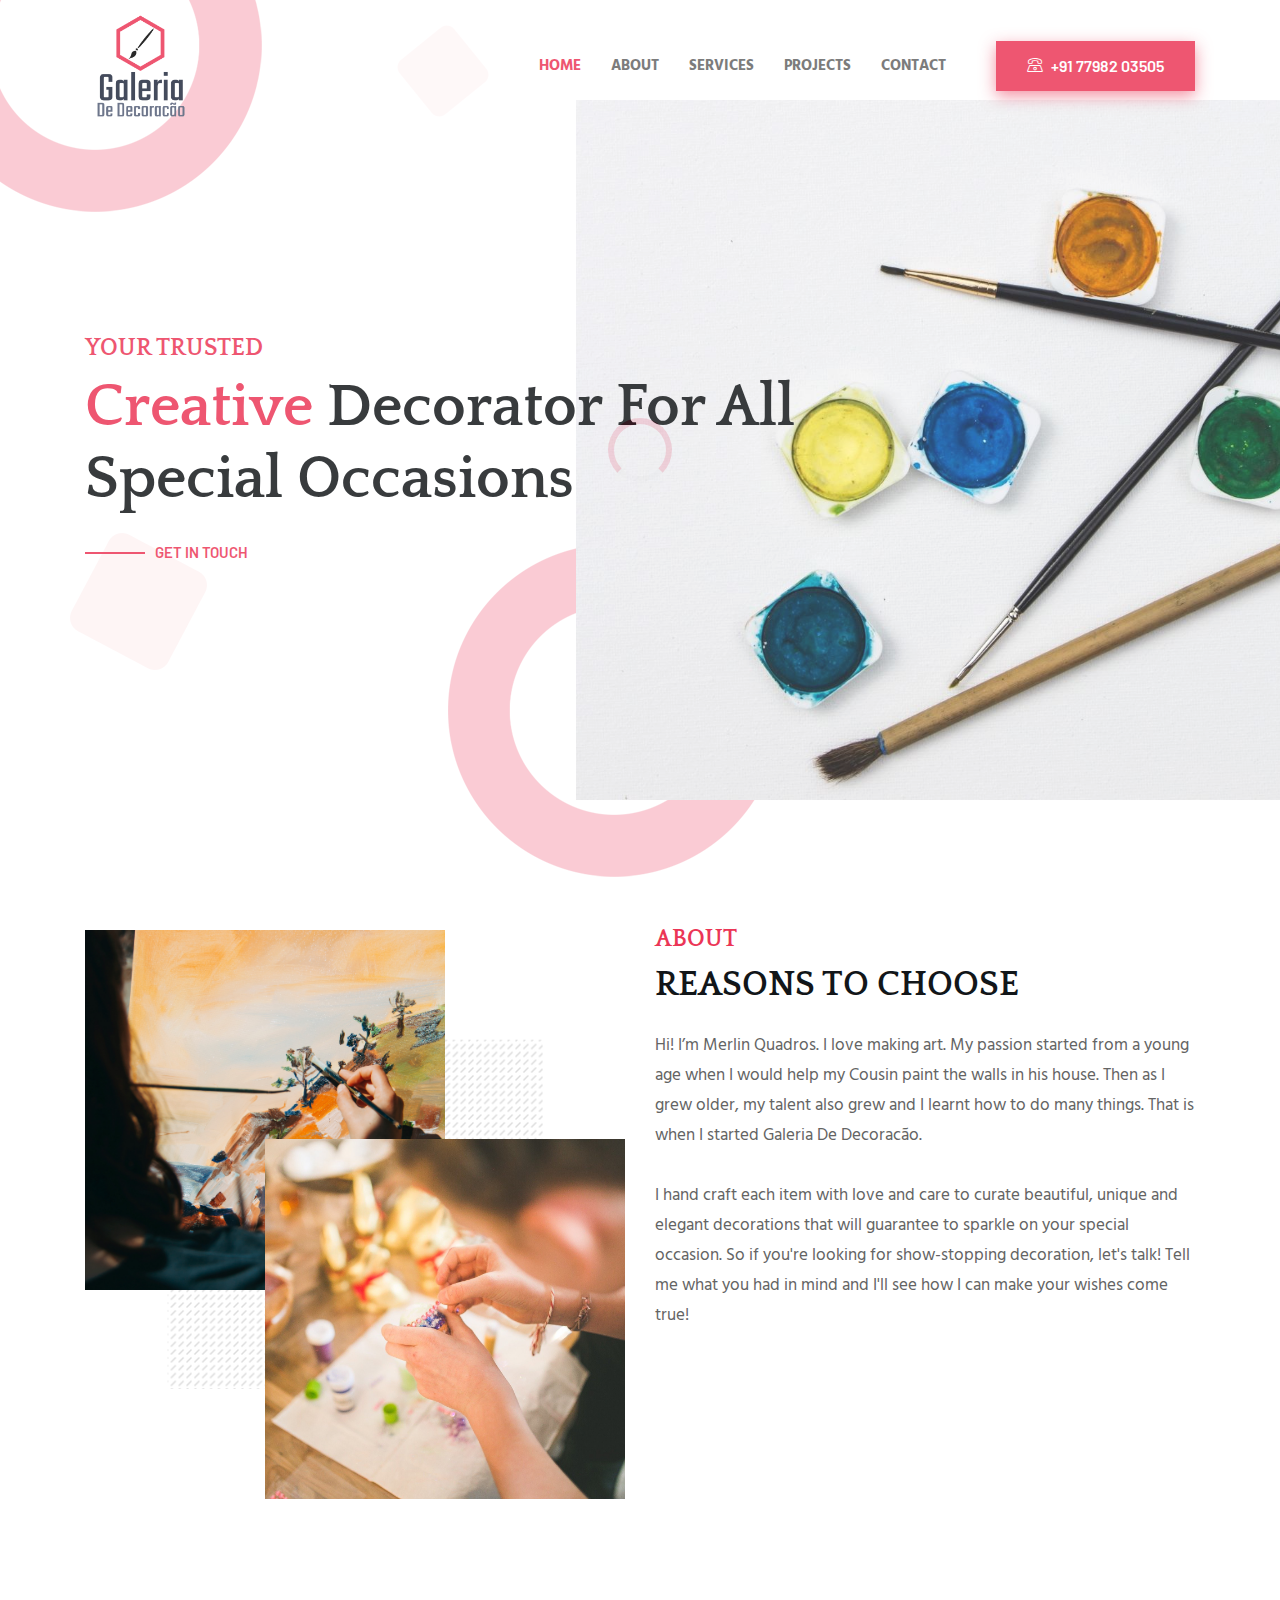
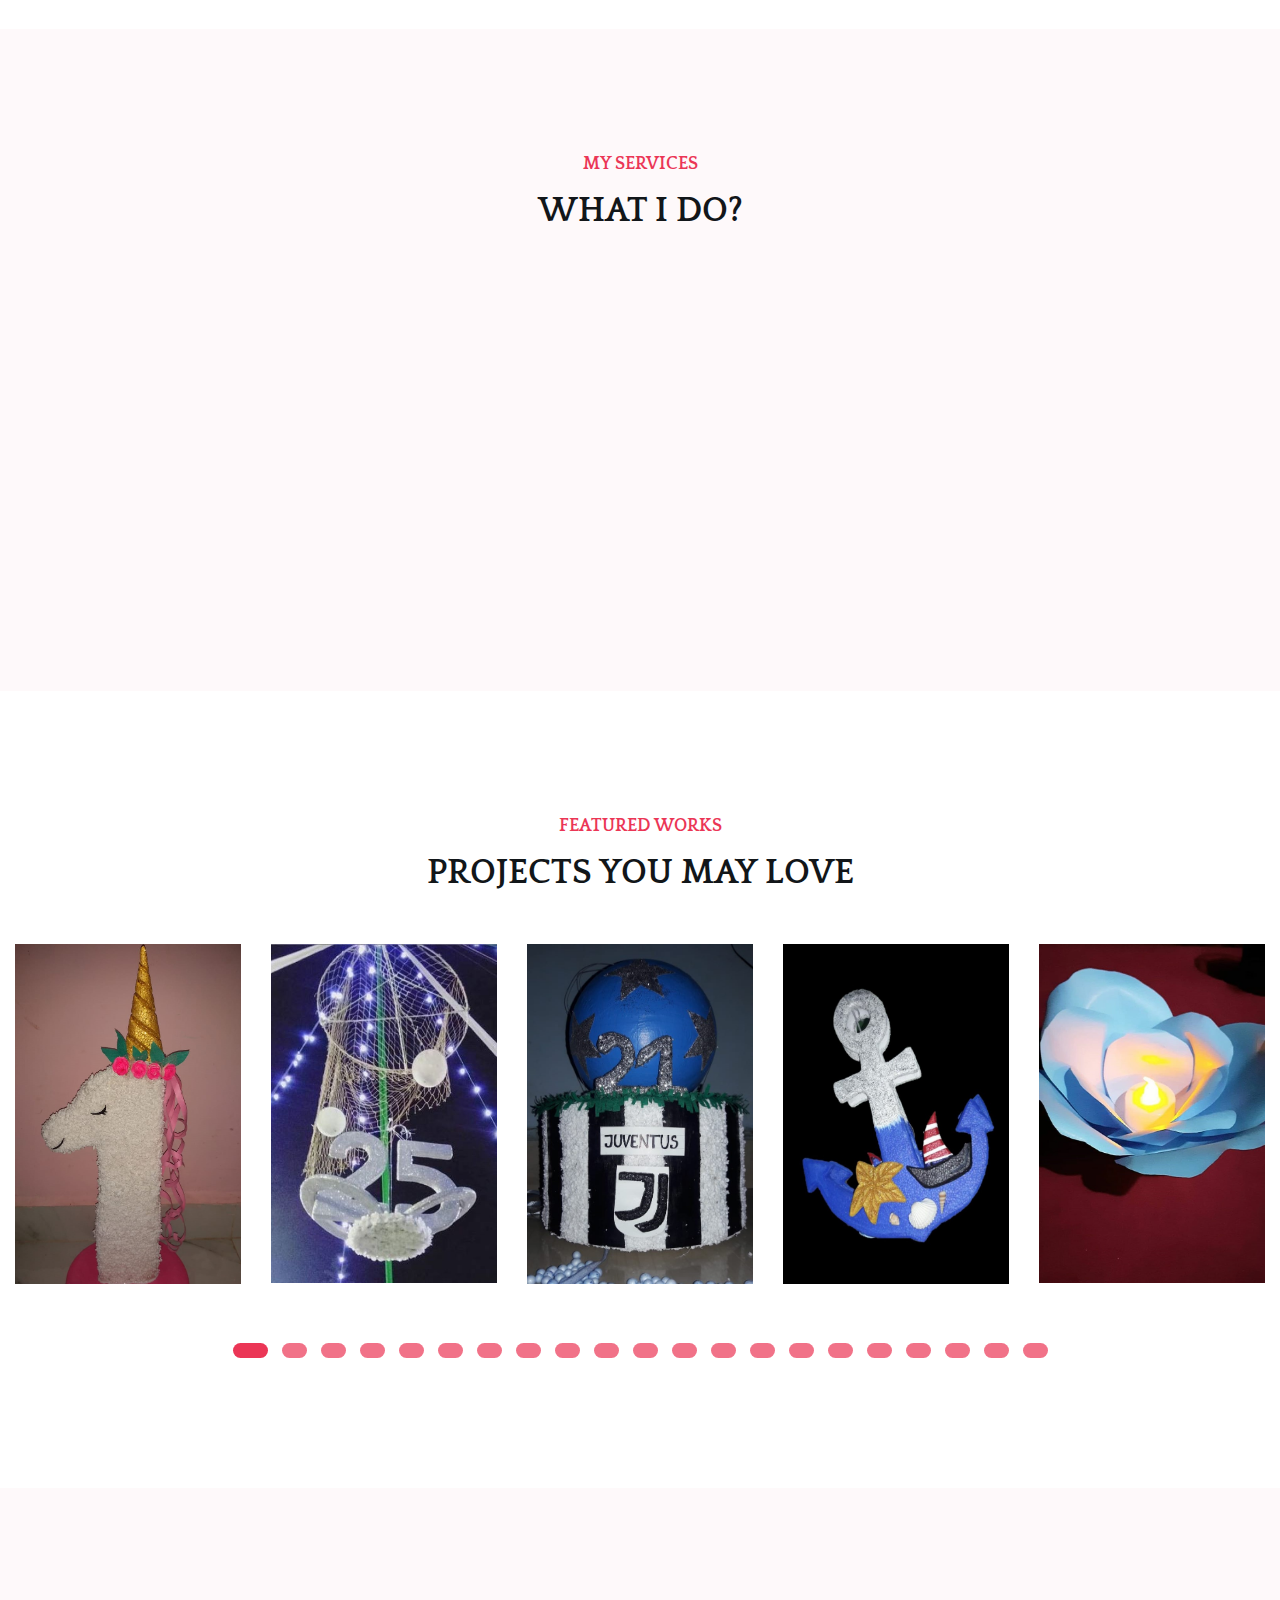
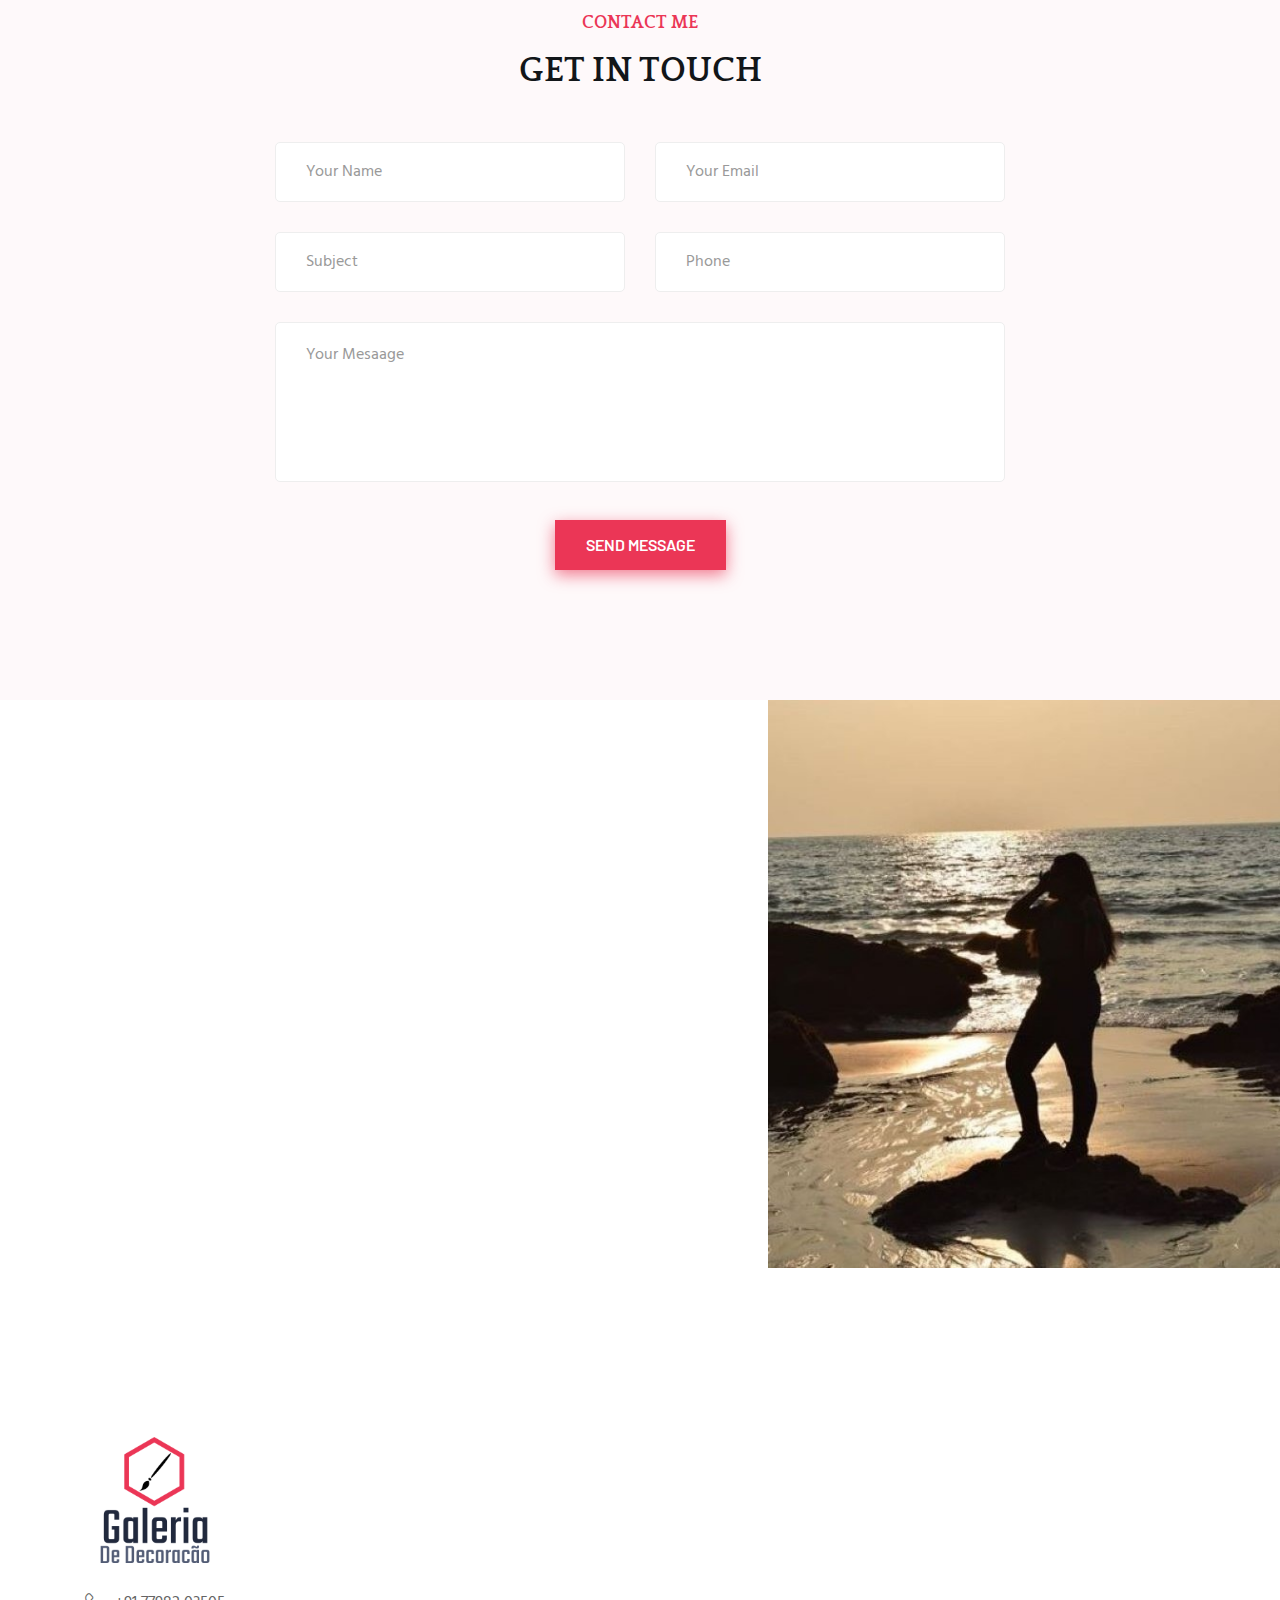
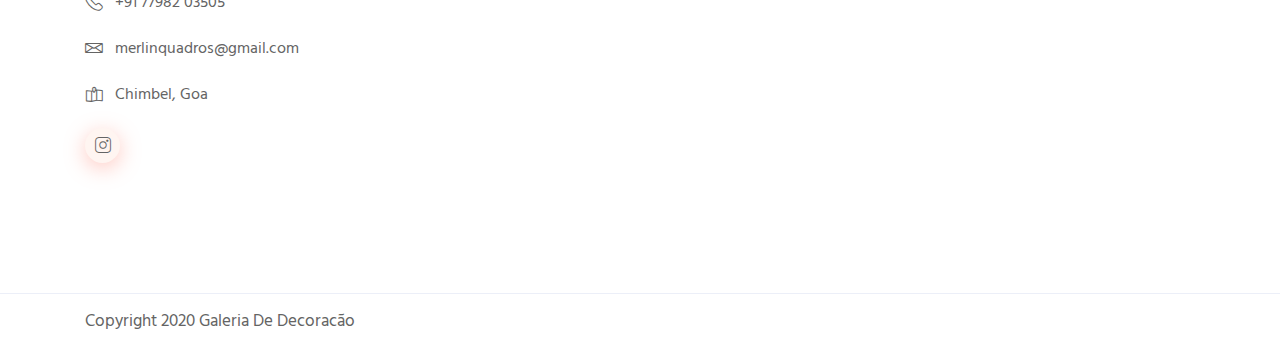
<file: index.html>
<!DOCTYPE html>
<html lang="en">

<head>

    <!--====== Required meta tags ======-->
    <meta charset="utf-8">
    <meta http-equiv="x-ua-compatible" content="ie=edge">
    <meta name="description" content="">
    <meta name="viewport" content="width=device-width, initial-scale=1, shrink-to-fit=no">

    <!--====== Title ======-->
    <title>Galeria De Decoracão</title>

    <!--====== Favicon Icon ======-->
    <link rel="shortcut icon" href="assets\images\favicon.ico" type="image/png">

    <!--====== Bootstrap css ======-->
    <link rel="stylesheet" href="assets/css/bootstrap.min.css">

    <!--====== Fontawesome css ======-->
    <link rel="stylesheet" href="assets/css/font-awesome.min.css">

    <!--====== Line Icons css ======-->
    <link rel="stylesheet" href="assets/css/LineIcons.css">

    <!--====== Animate css ======-->
    <link rel="stylesheet" href="assets/css/animate.css">

    <!--====== Aos css ======-->
    <link rel="stylesheet" href="assets/css/aos.css">

    <!--====== Slick css ======-->
    <link rel="stylesheet" href="assets/css/slick.css">

    <!--====== Default css ======-->
    <link rel="stylesheet" href="assets/css/default.css">

    <!--====== Style css ======-->
    <link rel="stylesheet" href="assets/css/style.css">


</head>

<body>

    <!--====== PRELOADER PART START ======-->

    <div class="preloader">
        <div class="loader_34">
            <div class="ytp-spinner">
                <div class="ytp-spinner-container">
                    <div class="ytp-spinner-rotator">
                        <div class="ytp-spinner-left">
                            <div class="ytp-spinner-circle"></div>
                        </div>
                        <div class="ytp-spinner-right">
                            <div class="ytp-spinner-circle"></div>
                        </div>
                    </div>
                </div>
            </div>
        </div>
    </div>

    <!--====== PRELOADER ENDS START ======-->

    <!--====== HEADER PART START ======-->

    <header id="home" class="header-area pt-100">

        <div class="shape header-shape-one">
            <img src="assets/images/banner/shape/shape-1.png" alt="shape">
        </div> <!-- header shape one -->

        <div class="shape header-shape-tow animation-one">
            <img src="assets/images/banner/shape/shape-2.png" alt="shape">
        </div> <!-- header shape tow -->

        <div class="shape header-shape-three animation-one">
            <img src="assets/images/banner/shape/shape-3.png" alt="shape">
        </div> <!-- header shape three -->

        <div class="shape header-shape-fore">
            <img src="assets/images/banner/shape/shape-4.png" alt="shape">
        </div> <!-- header shape three -->

        <div class="navigation-bar">
            <div class="container">
                <div class="row">
                    <div class="col-lg-12">
                        <nav class="navbar navbar-expand-lg">
                            <a class="navbar-brand" href="#">
                                <img src="assets/images/logo.png" alt="Logo">
                            </a>
                            <button class="navbar-toggler" type="button" data-toggle="collapse" data-target="#navbarSupportedContent" aria-controls="navbarSupportedContent" aria-expanded="false" aria-label="Toggle navigation">
                                <span class="toggler-icon"></span>
                                <span class="toggler-icon"></span>
                                <span class="toggler-icon"></span>
                            </button>

                            <div class="collapse navbar-collapse" id="navbarSupportedContent">
                                <ul id="nav" class="navbar-nav ml-auto">
                                    <li class="nav-item active">
                                        <a class="page-scroll" href="#home">Home</a>
                                    </li>
                                    <li class="nav-item">
                                        <a class="page-scroll" href="#about">About</a>
                                    </li>
                                    <li class="nav-item">
                                        <a class="page-scroll" href="#service">Services</a>
                                    </li>
                                    <li class="nav-item">
                                        <a class="page-scroll" href="#project">Projects</a>
                                    </li>
                                    <li class="nav-item">
                                        <a class="page-scroll" href="#contact">Contact</a>
                                    </li>
                                </ul> <!-- navbar nav -->
                            </div>
                            <div class="navbar-btn ml-20 d-none d-sm-block">
                                <a class="main-btn" href="+917798203505"><i class="lni-phone"></i> +91 77982 03505</a>
                            </div>
                        </nav> <!-- navbar -->
                    </div>
                </div> <!-- row -->
            </div> <!-- container -->
        </div> <!-- navigation bar -->

        <div class="header-banner d-flex align-items-center">
            <div class="container">
                <div class="row">
                    <div class="col-xl-8 col-lg-9 col-sm-10">
                        <div class="banner-content">
                            <h4 class="sub-title wow fadeInUp" data-wow-duration="1.5s" data-wow-delay="1s">Your trusted</h4>
                            <h1 class="banner-title mt-10 wow fadeInUp" data-wow-duration="1.5s" data-wow-delay="2s"><span>Creative</span> Decorator For All Special Occasions</h1>
                            <a class="banner-contact mt-25 wow fadeInUp" data-wow-duration="1.5s" data-wow-delay="2.3s" href="#contact">Get In Touch</a>
                        </div> <!-- banner content -->
                    </div>
                </div> <!-- row -->
            </div> <!-- container -->
                <div class="banner-image bg_cover" style="background-image: url(assets/images/banner/banner-image-desktop.jpg)"></div>
        </div> <!-- header banner -->

    </header>

    <!--====== HEADER PART ENDS ======-->

    <!--====== ABOUT PART START ======-->

    <section id="about" class="about-area pt-80 pb-130">
        <div class="container">
            <div class="row">
                <div class="col-lg-6">
                    <div class="about-image mt-50 clearfix">
                        <div class="single-image float-left">
                            <img src="assets\images\about\about-1.jpg" alt="About">
                        </div> <!-- single image -->
                        <div data-aos="fade-right" class="about-btn">
                            <a class="main-btn" href="#contact">Designs Tailored to You</a>
                        </div>
                        <div class="single-image image-tow float-right">
                            <img src="assets\images\about\about-2.jpg" alt="About">
                        </div> <!-- single image -->
                    </div> <!-- about image -->
                </div>
                <div class="col-lg-6">
                    <div class="about-content mt-45">
                        <h4 class="about-welcome">About</h4>
                        <h3 class="about-title mt-10">Reasons to choose</h3>
                        <p class="mt-25">Hi! I’m Merlin Quadros. I love making art. My passion started from a young age when I would help my Cousin paint the walls in his house. Then as I grew older, my talent also grew and I learnt how to do many things. That is when I started Galeria De Decoracão.
                            <br> <br>I hand craft each item with love and care to curate beautiful, unique and elegant decorations that will guarantee to sparkle on your special occasion. So if you're looking for show-stopping decoration, let's talk! Tell me what you had in mind and I'll see how I can make your wishes come true!</p>                        
                    </div> <!-- about content -->
                </div>
            </div> <!-- row -->
        </div> <!-- container -->
    </section>

    <!--====== ABOUT PART ENDS ======-->

    <!--====== SERVICES PART START ======-->

    <section id="service" class="services-area pt-125 pb-130 gray-bg">
        <div class="container">
            <div class="row justify-content-center">
                <div class="col-lg-6">
                    <div class="section-title text-center pb-20">
                        <h5 class="sub-title mb-15">My Services</h5>
                        <h2 class="title">What I Do?</h2>
                    </div> <!-- section title -->
                </div>
            </div> <!-- row -->
            <div class="row justify-content-center">
                <div class="col-lg-4 col-md-6 col-sm-8">
                    <div class="single-services text-center mt-30 wow fadeInUp" data-wow-duration="1.5s" data-wow-delay="0.4s">
                        <div class="services-icon">
                            <i class="lni lni-diamond"></i>
                        </div>
                        <div class="services-content mt-15">
                            <h4 class="services-title">Centerpieces</h4>
                            <p class="mt-20">Unique centerpieces, hand crafted for your special occasion.</p>
                        </div>
                    </div> <!-- single services -->
                </div>
                <div class="col-lg-4 col-md-6 col-sm-8">
                    <div class="single-services text-center mt-30 wow fadeInUp" data-wow-duration="1.5s" data-wow-delay="0.8s">
                        <div class="services-icon">
                            <i class="lni lni-gift"></i>
                        </div>
                        <div class="services-content mt-15">
                            <h4 class="services-title">Take Away Gifts</h4>
                            <p class="mt-20">Beautiful gifts to give your guests as a momento of the special day.</p>
                        </div>
                    </div> <!-- single services -->
                </div>
                <div class="col-lg-4 col-md-6 col-sm-8">
                    <div class="single-services text-center mt-30 wow fadeInUp" data-wow-duration="1.5s" data-wow-delay="1.2s">
                        <div class="services-icon">
                            <i class="lni lni-star-half"></i>
                        </div>
                        <div class="services-content mt-15">
                            <h4 class="services-title">Mini Décor</h4>
                            <p class="mt-20">Ranging from baptism candles to small polystyrene wall décor and more.</p>
                        </div>
                    </div> <!-- single services -->
                </div>                
            </div> <!-- row -->
        </div> <!-- container -->
    </section>

    <!--====== SERVICES PART ENDS ======-->

    <!--====== PROJECT PART START ======-->

    <section id="project" class="project-area pt-125 pb-130">
        <div class="container">
            <div class="row justify-content-center">
                <div class="col-lg-6">
                    <div class="section-title text-center pb-50">
                        <h5 class="sub-title mb-15">Featured Works</h5>
                        <h2 class="title">Projects You May Love</h2>
                    </div> <!-- section title -->
                </div>
            </div> <!-- row -->
        </div>
        <div class="container-fluid">
            <div class="row project-active">
                <div class="col-lg-4">
                    <div class="single-project">
                        <div class="project-image">
                            <img src="assets\images\project\p-1.jpeg" alt="Project">
                        </div>
                        <div class="project-content">
                            <a class="project-title">1st Birthday Centerpiece</a>
                        </div>
                    </div>
                </div>
                <div class="col-lg-4">
                    <div class="single-project">
                        <div class="project-image">
                            <img src="assets\images\project\p-2.jpg" alt="Project">
                        </div>
                        <div class="project-content">
                            <a class="project-title">25th Wedding Anniversary Centerpiece</a>
                        </div>
                    </div>
                </div>
                <div class="col-lg-4">
                    <div class="single-project">
                        <div class="project-image">
                            <img src="assets\images\project\p-3.jpeg" alt="Project">
                        </div>
                        <div class="project-content">
                            <a class="project-title">Centerpiece</a>
                        </div>
                    </div>
                </div>
                <div class="col-lg-4">
                    <div class="single-project">
                        <div class="project-image">
                            <img src="assets\images\project\p-4.jpg" alt="Project">
                        </div>
                        <div class="project-content">
                            <a class="project-title">Centerpiece</a>
                        </div>
                    </div>
                </div>
                <div class="col-lg-4">
                    <div class="single-project">
                        <div class="project-image">
                            <img src="assets\images\project\p-5.jpeg" alt="Project">
                        </div>
                        <div class="project-content">
                            <a class="project-title">Table Décor</a>
                        </div>
                    </div>
                </div>
                <div class="col-lg-4">
                    <div class="single-project">
                        <div class="project-image">
                            <img src="assets\images\project\p-6.jpeg" alt="Project">
                        </div>
                        <div class="project-content">
                            <a class="project-title">Centerpiece</a>
                        </div>
                    </div>
                </div>
                <div class="col-lg-4">
                    <div class="single-project">
                        <div class="project-image">
                            <img src="assets\images\project\p-7.jpg" alt="Project">
                        </div>
                        <div class="project-content">
                            <a class="project-title">Mini Décor</a>
                        </div>
                    </div>
                </div>
                <div class="col-lg-4">
                    <div class="single-project">
                        <div class="project-image">
                            <img src="assets\images\project\p-8.1.jpeg" alt="Project">
                        </div>
                        <div class="project-content">
                            <a class="project-title">Baptism Candle</a>
                        </div>
                    </div>
                </div>
                <div class="col-lg-4">
                    <div class="single-project">
                        <div class="project-image">
                            <img src="assets\images\project\p-8.2.jpeg" alt="Project">
                        </div>
                        <div class="project-content">
                            <a class="project-title">Baptism Candle</a>
                        </div>
                    </div>
                </div>
                <div class="col-lg-4">
                    <div class="single-project">
                        <div class="project-image">
                            <img src="assets\images\project\p-9.jpeg" alt="Project">
                        </div>
                        <div class="project-content">
                            <a class="project-title">Holy Communion Centerpiece</a>
                        </div>
                    </div>
                </div>
                <div class="col-lg-4">
                    <div class="single-project">
                        <div class="project-image">
                            <img src="assets\images\project\p-10.jpg" alt="Project">
                        </div>
                        <div class="project-content">
                            <a class="project-title">Baptism Centerpiece</a>
                        </div>
                    </div>
                </div>                
                <div class="col-lg-4">
                    <div class="single-project">
                        <div class="project-image">
                            <img src="assets\images\project\p-11.jpeg" alt="Project">
                        </div>
                        <div class="project-content">
                            <a class="project-title">Baptism Centerpiece</a>
                        </div>
                    </div>
                </div>
                <div class="col-lg-4">
                    <div class="single-project">
                        <div class="project-image">
                            <img src="assets\images\project\p-12.jpeg" alt="Project">
                        </div>
                        <div class="project-content">
                            <a class="project-title">Polystyrene Shoes</a>
                        </div>
                    </div>
                </div>                
                <div class="col-lg-4">
                    <div class="single-project">
                        <div class="project-image">
                            <img src="assets\images\project\p-13.jpg" alt="Project">
                        </div>
                        <div class="project-content">
                            <a class="project-title">Wall Décor</a>
                        </div>
                    </div>
                </div>                
                <div class="col-lg-4">
                    <div class="single-project">
                        <div class="project-image">
                            <img src="assets\images\project\p-14.jpeg" alt="Project">
                        </div>
                        <div class="project-content">
                            <a class="project-title">Mini Décor</a>
                        </div>
                    </div>
                </div>                
                <div class="col-lg-4">
                    <div class="single-project">
                        <div class="project-image">
                            <img src="assets\images\project\p-15.jpeg" alt="Project">
                        </div>
                        <div class="project-content">
                            <a class="project-title">Car Décor</a>
                        </div>
                    </div>
                </div>
                <div class="col-lg-4">
                    <div class="single-project">
                        <div class="project-image">
                            <img src="assets\images\project\p-16.jpeg" alt="Project">
                        </div>
                        <div class="project-content">
                            <a class="project-title">Mini Décor</a>
                        </div>
                    </div>
                </div>
                <div class="col-lg-4">
                    <div class="single-project">
                        <div class="project-image">
                            <img src="assets\images\project\p-17.jpeg" alt="Project">
                        </div>
                        <div class="project-content">
                            <a class="project-title">Canvas Painting</a>
                        </div>
                    </div>
                </div>
                <div class="col-lg-4">
                    <div class="single-project">
                        <div class="project-image">
                            <img src="assets\images\project\p-18.jpeg" alt="Project">
                        </div>
                        <div class="project-content">
                            <a class="project-title">Canvas Painting</a>
                        </div>
                    </div>
                </div>
                <div class="col-lg-4">
                    <div class="single-project">
                        <div class="project-image">
                            <img src="assets\images\project\p-19.jpeg" alt="Project">
                        </div>
                        <div class="project-content">
                            <a class="project-title">Canvas Painting</a>
                        </div>
                    </div>
                </div>
                <div class="col-lg-4">
                    <div class="single-project">
                        <div class="project-image">
                            <img src="assets\images\project\p-20.jpeg" alt="Project">
                        </div>
                        <div class="project-content">
                            <a class="project-title">Hair Clip</a>
                        </div>
                    </div>
                </div>
            </div>
        </div>
    </section>

    <!--====== PROJECT PART ENDS ======-->

    <!--====== CONTACT PART START ======-->

    <section id="contact" class="contact-area pt-125 pb-130 gray-bg">
        <div class="container">
            <div class="row justify-content-center">
                <div class="col-lg-6">
                    <div class="section-title text-center pb-20">
                        <h5 class="sub-title mb-15">Contact Me</h5>
                        <h2 class="title">Get In touch</h2>
                    </div> <!-- section title -->
                </div>
            </div> <!-- row -->
            <div class="row justify-content-center">
                <div class="col-lg-8">
                    <div class="contact-form">
                        <form id="contact-form" action="https://formspree.io/risaquadros93@hotmail.com" method="post" data-toggle="validator">
                            <div class="row">
                                <div class="col-md-6">
                                    <div class="single-form form-group">
                                        <input type="text" name="name" placeholder="Your Name" data-error="Name is required." required="required">
                                        <div class="help-block with-errors"></div>
                                    </div> <!-- single form -->
                                </div>
                                <div class="col-md-6">
                                    <div class="single-form form-group">
                                        <input type="email" name="email" placeholder="Your Email" data-error="Valid email is required." required="required">
                                        <div class="help-block with-errors"></div>
                                    </div> <!-- single form -->
                                </div>
                                <div class="col-md-6">
                                    <div class="single-form form-group">
                                        <input type="text" name="subject" placeholder="Subject" data-error="Subject is required." required="required">
                                        <div class="help-block with-errors"></div>
                                    </div> <!-- single form -->
                                </div>
                                <div class="col-md-6">
                                    <div class="single-form form-group">
                                        <input type="text" name="phone" placeholder="Phone" data-error="Phone is required." required="required">
                                        <div class="help-block with-errors"></div>
                                    </div> <!-- single form -->
                                </div>
                                <div class="col-md-12">
                                    <div class="single-form form-group">
                                        <textarea placeholder="Your Mesaage" name="message" data-error="Please,leave us a message." required="required"></textarea>
                                        <div class="help-block with-errors"></div>
                                    </div> <!-- single form -->
                                </div>
                                <p class="form-message"></p>
                                <div class="col-md-12">
                                    <div class="single-form form-group text-center">
                                        <button type="submit" class="main-btn">send message</button>
                                    </div> <!-- single form -->
                                </div>
                            </div> <!-- row -->
                        </form>
                    </div> <!-- row -->
                </div>
            </div> <!-- row -->
        </div> <!-- container -->
    </section>

    <!--====== CONTACT PART ENDS ======-->

    <!--====== MAP PART START ======-->

    <section id="map" class="map-area">
        <div class="mapouter">
            <div class="gmap_canvas">
                <iframe id="gmap_canvas" src="https://www.google.com/maps/embed?pb=!1m14!1m8!1m3!1d246038.76868089076!2d73.81971763411606!3d15.519047667271339!3m2!1i1024!2i768!4f13.1!3m3!1m2!1s0x3bbfbf17a8f1b5e5%3A0xc44c63a244a71658!2sChimbel%2C%20Goa%2C%20India!5e0!3m2!1sen!2suk!4v1595795336156!5m2!1sen!2suk" frameborder="0" scrolling="no" marginheight="0" marginwidth="0"></iframe>
            </div>
        </div>
        <div class="map-bg bg_cover d-none d-lg-block">
            <img src="assets\images\map\map-bg.JPG">
        </div>
    </section>

    <!--====== MAP PART ENDS ======-->

    <!--====== FOOTER PART START ======-->

    <footer id="footer" class="footer-area">
        <div class="footer-widget pt-80 pb-130">
            <div class="container">
                <div class="row">
                    <div class="col-lg-3 col-md-4 col-sm-8">
                        <div class="footer-logo mt-50">
                            <a href="#">
                                <img src="assets/images/logo.png" alt="Logo">
                            </a>
                            <ul class="footer-info">
                                <li>
                                    <div class="single-info">
                                        <div class="info-icon">
                                            <i class="lni-phone-handset"></i>
                                        </div>
                                        <div class="info-content">
                                            <p>+91 77982 03505</p>
                                        </div>
                                    </div> <!-- single info -->
                                </li>
                                <li>
                                    <div class="single-info">
                                        <div class="info-icon">
                                            <i class="lni-envelope"></i>
                                        </div>
                                        <div class="info-content">
                                            <p>merlinquadros@gmail.com</p>
                                        </div>
                                    </div> <!-- single info -->
                                </li>
                                <li>
                                    <div class="single-info">
                                        <div class="info-icon">
                                            <i class="lni-map"></i>
                                        </div>
                                        <div class="info-content">
                                            <p>Chimbel, Goa</p>
                                        </div>
                                    </div> <!-- single info -->
                                </li>
                            </ul>
                            <ul class="footer-social mt-20">
                                <li><a href="https://www.instagram.com/galeria_de_decoracao/"><i class="lni-instagram"></i></a></li>
                            </ul>
                        </div> <!-- footer logo -->
                    </div>
                </div> <!-- row -->
            </div> <!-- container -->
        </div> <!-- footer widget -->
        <div class="copyright-area">
            <div class="container">
                <div class="row">
                    <div class="col-lg-12">
                        <p>Copyright 2020 Galeria De Decoracão</p>
                    </div>
                </div> <!-- row -->
            </div> <!-- container -->
        </div> <!-- copyright-area -->
    </footer>

    <!--====== FOOTER PART ENDS ======-->

    <!--====== BACK TO TOP PART START ======-->

    <a href="#" class="back-to-top"><i class="lni-chevron-up"></i></a>

    <!--====== BACK TO TOP PART ENDS ======-->

    <!--====== PART START ======-->

    <!--
    <section class="">
        <div class="container">
            <div class="row">
                <div class="col-lg-"></div>
            </div>
        </div>
    </section>
-->

    <!--====== PART ENDS ======-->


    <!-- row -->









    <!--====== jquery js ======-->
    <script src="assets/js/vendor/modernizr-3.6.0.min.js"></script>
    <script src="assets/js/vendor/jquery-1.12.4.min.js"></script>

    <!--====== Bootstrap js ======-->
    <script src="assets/js/bootstrap.min.js"></script>

    <!--====== WOW js ======-->
    <script src="assets/js/wow.min.js"></script>

    <!--====== Slick js ======-->
    <script src="assets/js/slick.min.js"></script> 

    <!--====== Scrolling Nav js ======-->
    <script src="assets/js/scrolling-nav.js"></script>
    <script src="assets/js/jquery.easing.min.js"></script>

    <!--====== Aos js ======-->
    <script src="assets/js/aos.js"></script>


    <!--====== Main js ======-->
    <script src="assets/js/main.js"></script>

</body>

</html>
</file>
<file: assets/css/default.css>
/* Deafult Margin & Padding */
/*-- Margin Top --*/
.mt-5 {
	margin-top: 5px;
}
.mt-10 {
	margin-top: 10px;
}
.mt-15 {
	margin-top: 15px;
}
.mt-20 {
	margin-top: 20px;
}
.mt-25 {
	margin-top: 25px;
}
.mt-30 {
	margin-top: 30px;
}
.mt-35 {
	margin-top: 35px;
}
.mt-40 {
	margin-top: 40px;
}
.mt-45 {
	margin-top: 45px;
}
.mt-50 {
	margin-top: 50px;
}
.mt-55 {
	margin-top: 55px;
}
.mt-60 {
	margin-top: 60px;
}
.mt-65 {
	margin-top: 65px;
}
.mt-70 {
	margin-top: 70px;
}
.mt-75 {
	margin-top: 75px;
}
.mt-80 {
	margin-top: 80px;
}
.mt-85 {
	margin-top: 85px;
}
.mt-90 {
	margin-top: 90px;
}
.mt-95 {
	margin-top: 95px;
}
.mt-100 {
	margin-top: 100px;
}
.mt-105 {
	margin-top: 105px;
}
.mt-110 {
	margin-top: 110px;
}
.mt-115 {
	margin-top: 115px;
}
.mt-120 {
	margin-top: 120px;
}
.mt-125 {
	margin-top: 125px;
}
.mt-130 {
	margin-top: 130px;
}
.mt-135 {
	margin-top: 135px;
}
.mt-140 {
	margin-top: 140px;
}
.mt-145 {
	margin-top: 145px;
}
.mt-150 {
	margin-top: 150px;
}
.mt-155 {
	margin-top: 155px;
}
.mt-160 {
	margin-top: 160px;
}
.mt-165 {
	margin-top: 165px;
}
.mt-170 {
	margin-top: 170px;
}
.mt-175 {
	margin-top: 175px;
}
.mt-180 {
	margin-top: 180px;
}
.mt-185 {
	margin-top: 185px;
}
.mt-190 {
	margin-top: 190px;
}
.mt-195 {
	margin-top: 195px;
}
.mt-200 {
	margin-top: 200px;
}
/*-- Margin Bottom --*/

.mb-5 {
	margin-bottom: 5px;
}
.mb-10 {
	margin-bottom: 10px;
}
.mb-15 {
	margin-bottom: 15px;
}
.mb-20 {
	margin-bottom: 20px;
}
.mb-25 {
	margin-bottom: 25px;
}
.mb-30 {
	margin-bottom: 30px;
}
.mb-35 {
	margin-bottom: 35px;
}
.mb-40 {
	margin-bottom: 40px;
}
.mb-45 {
	margin-bottom: 45px;
}
.mb-50 {
	margin-bottom: 50px;
}
.mb-55 {
	margin-bottom: 55px;
}
.mb-60 {
	margin-bottom: 60px;
}
.mb-65 {
	margin-bottom: 65px;
}
.mb-70 {
	margin-bottom: 70px;
}
.mb-75 {
	margin-bottom: 75px;
}
.mb-80 {
	margin-bottom: 80px;
}
.mb-85 {
	margin-bottom: 85px;
}
.mb-90 {
	margin-bottom: 90px;
}
.mb-95 {
	margin-bottom: 95px;
}
.mb-100 {
	margin-bottom: 100px;
}
.mb-105 {
	margin-bottom: 105px;
}
.mb-110 {
	margin-bottom: 110px;
}
.mb-115 {
	margin-bottom: 115px;
}
.mb-120 {
	margin-bottom: 120px;
}
.mb-125 {
	margin-bottom: 125px;
}
.mb-130 {
	margin-bottom: 130px;
}
.mb-135 {
	margin-bottom: 135px;
}
.mb-140 {
	margin-bottom: 140px;
}
.mb-145 {
	margin-bottom: 145px;
}
.mb-150 {
	margin-bottom: 150px;
}
.mb-155 {
	margin-bottom: 155px;
}
.mb-160 {
	margin-bottom: 160px;
}
.mb-165 {
	margin-bottom: 165px;
}
.mb-170 {
	margin-bottom: 170px;
}
.mb-175 {
	margin-bottom: 175px;
}
.mb-180 {
	margin-bottom: 180px;
}
.mb-185 {
	margin-bottom: 185px;
}
.mb-190 {
	margin-bottom: 190px;
}
.mb-195 {
	margin-bottom: 195px;
}
.mb-200 {
	margin-bottom: 200px;
}
/*-- margin left --*/
.ml-5 {
	margin-left: 5px;
}
.ml-10 {
	margin-left: 10px;
}
.ml-15 {
	margin-left: 15px;
}
.ml-20 {
	margin-left: 20px;
}
.ml-25 {
	margin-left: 25px;
}
.ml-30 {
	margin-left: 30px;
}
.ml-35 {
	margin-left: 35px;
}
.ml-40 {
	margin-left: 40px;
}
.ml-45 {
	margin-left: 45px;
}
.ml-50 {
	margin-left: 50px;
}
.ml-55 {
	margin-left: 55px;
}
.ml-60 {
	margin-left: 60px;
}
.ml-65 {
	margin-left: 65px;
}
.ml-70 {
	margin-left: 70px;
}
.ml-75 {
	margin-left: 75px;
}
.ml-80 {
	margin-left: 80px;
}
.ml-85 {
	margin-left: 85px;
}
.ml-90 {
	margin-left: 90px;
}
.ml-95 {
	margin-left: 95px;
}
.ml-100 {
	margin-left: 100px;
}
.ml-105 {
	margin-left: 105px;
}
.ml-110 {
	margin-left: 110px;
}
.ml-115 {
	margin-left: 115px;
}
.ml-120 {
	margin-left: 120px;
}
.ml-125 {
	margin-left: 125px;
}
.ml-130 {
	margin-left: 130px;
}
.ml-135 {
	margin-left: 135px;
}
.ml-140 {
	margin-left: 140px;
}
.ml-145 {
	margin-left: 145px;
}
.ml-150 {
	margin-left: 150px;
}
.ml-155 {
	margin-left: 155px;
}
.ml-160 {
	margin-left: 160px;
}
.ml-165 {
	margin-left: 165px;
}
.ml-170 {
	margin-left: 170px;
}
.ml-175 {
	margin-left: 175px;
}
.ml-180 {
	margin-left: 180px;
}
.ml-185 {
	margin-left: 185px;
}
.ml-190 {
	margin-left: 190px;
}
.ml-195 {
	margin-left: 195px;
}
.ml-200 {
	margin-left: 200px;
}
/*-- margin right --*/
.mr-5 {
	margin-right: 5px;
}
.mr-10 {
	margin-right: 10px;
}
.mr-15 {
	margin-right: 15px;
}
.mr-20 {
	margin-right: 20px;
}
.mr-25 {
	margin-right: 25px;
}
.mr-30 {
	margin-right: 30px;
}
.mr-35 {
	margin-right: 35px;
}
.mr-40 {
	margin-right: 40px;
}
.mr-45 {
	margin-right: 45px;
}
.mr-50 {
	margin-right: 50px;
}
.mr-55 {
	margin-right: 55px;
}
.mr-60 {
	margin-right: 60px;
}
.mr-65 {
	margin-right: 65px;
}
.mr-70 {
	margin-right: 70px;
}
.mr-75 {
	margin-right: 75px;
}
.mr-80 {
	margin-right: 80px;
}
.mr-85 {
	margin-right: 85px;
}
.mr-90 {
	margin-right: 90px;
}
.mr-95 {
	margin-right: 95px;
}
.mr-100 {
	margin-right: 100px;
}
.mr-105 {
	margin-right: 105px;
}
.mr-110 {
	margin-right: 110px;
}
.mr-115 {
	margin-right: 115px;
}
.mr-120 {
	margin-right: 120px;
}
.mr-125 {
	margin-right: 125px;
}
.mr-130 {
	margin-right: 130px;
}
.mr-135 {
	margin-right: 135px;
}
.mr-140 {
	margin-right: 140px;
}
.mr-145 {
	margin-right: 145px;
}
.mr-150 {
	margin-right: 150px;
}
.mr-155 {
	margin-right: 155px;
}
.mr-160 {
	margin-right: 160px;
}
.mr-165 {
	margin-right: 165px;
}
.mr-170 {
	margin-right: 170px;
}
.mr-175 {
	margin-right: 175px;
}
.mr-180 {
	margin-right: 180px;
}
.mr-185 {
	margin-right: 185px;
}
.mr-190 {
	margin-right: 190px;
}
.mr-195 {
	margin-right: 195px;
}
.mr-200 {
	margin-right: 200px;
}


/*-- Padding Top --*/

.pt-5 {
	padding-top: 5px;
}
.pt-10 {
	padding-top: 10px;
}
.pt-15 {
	padding-top: 15px;
}
.pt-20 {
	padding-top: 20px;
}
.pt-25 {
	padding-top: 25px;
}
.pt-30 {
	padding-top: 30px;
}
.pt-35 {
	padding-top: 35px;
}
.pt-40 {
	padding-top: 40px;
}
.pt-45 {
	padding-top: 45px;
}
.pt-50 {
	padding-top: 50px;
}
.pt-55 {
	padding-top: 55px;
}
.pt-60 {
	padding-top: 60px;
}
.pt-65 {
	padding-top: 65px;
}
.pt-70 {
	padding-top: 70px;
}
.pt-75 {
	padding-top: 75px;
}
.pt-80 {
	padding-top: 80px;
}
.pt-85 {
	padding-top: 85px;
}
.pt-90 {
	padding-top: 90px;
}
.pt-95 {
	padding-top: 95px;
}
.pt-100 {
	padding-top: 100px;
}
.pt-105 {
	padding-top: 105px;
}
.pt-110 {
	padding-top: 110px;
}
.pt-115 {
	padding-top: 115px;
}
.pt-120 {
	padding-top: 120px;
}
.pt-125 {
	padding-top: 125px;
}
.pt-130 {
	padding-top: 130px;
}
.pt-135 {
	padding-top: 135px;
}
.pt-140 {
	padding-top: 140px;
}
.pt-145 {
	padding-top: 145px;
}
.pt-150 {
	padding-top: 150px;
}
.pt-155 {
	padding-top: 155px;
}
.pt-160 {
	padding-top: 160px;
}
.pt-165 {
	padding-top: 165px;
}
.pt-170 {
	padding-top: 170px;
}
.pt-175 {
	padding-top: 175px;
}
.pt-180 {
	padding-top: 180px;
}
.pt-185 {
	padding-top: 185px;
}
.pt-190 {
	padding-top: 190px;
}
.pt-195 {
	padding-top: 195px;
}
.pt-200 {
	padding-top: 200px;
}
/*-- Padding Bottom --*/

.pb-5 {
	padding-bottom: 5px;
}
.pb-10 {
	padding-bottom: 10px;
}
.pb-15 {
	padding-bottom: 15px;
}
.pb-20 {
	padding-bottom: 20px;
}
.pb-25 {
	padding-bottom: 25px;
}
.pb-30 {
	padding-bottom: 30px;
}
.pb-35 {
	padding-bottom: 35px;
}
.pb-40 {
	padding-bottom: 40px;
}
.pb-45 {
	padding-bottom: 45px;
}
.pb-50 {
	padding-bottom: 50px;
}
.pb-55 {
	padding-bottom: 55px;
}
.pb-60 {
	padding-bottom: 60px;
}
.pb-65 {
	padding-bottom: 65px;
}
.pb-70 {
	padding-bottom: 70px;
}
.pb-75 {
	padding-bottom: 75px;
}
.pb-80 {
	padding-bottom: 80px;
}
.pb-85 {
	padding-bottom: 85px;
}
.pb-90 {
	padding-bottom: 90px;
}
.pb-95 {
	padding-bottom: 95px;
}
.pb-100 {
	padding-bottom: 100px;
}
.pb-105 {
	padding-bottom: 105px;
}
.pb-110 {
	padding-bottom: 110px;
}
.pb-115 {
	padding-bottom: 115px;
}
.pb-120 {
	padding-bottom: 120px;
}
.pb-125 {
	padding-bottom: 125px;
}
.pb-130 {
	padding-bottom: 130px;
}
.pb-135 {
	padding-bottom: 135px;
}
.pb-140 {
	padding-bottom: 140px;
}
.pb-145 {
	padding-bottom: 145px;
}
.pb-150 {
	padding-bottom: 150px;
}
.pb-155 {
	padding-bottom: 155px;
}
.pb-160 {
	padding-bottom: 160px;
}
.pb-165 {
	padding-bottom: 165px;
}
.pb-170 {
	padding-bottom: 170px;
}
.pb-175 {
	padding-bottom: 175px;
}
.pb-180 {
	padding-bottom: 180px;
}
.pb-185 {
	padding-bottom: 185px;
}
.pb-190 {
	padding-bottom: 190px;
}
.pb-195 {
	padding-bottom: 195px;
}
.pb-200 {
	padding-bottom: 200px;
}

/*-- Padding left --*/

.pl-0 {
	padding-left: 0px;
}
.pl-5 {
	padding-left: 5px;
}
.pl-10 {
	padding-left: 10px;
}
.pl-15 {
	padding-left: 15px;
}
.pl-20 {
	padding-left: 20px;
}
.pl-25 {
	padding-left: 25px;
}
.pl-30 {
	padding-left: 30px;
}
.pl-35 {
	padding-left: 35px;
}
.pl-40 {
	padding-left: 40px;
}
.pl-45 {
	padding-left: 45px;
}
.pl-50 {
	padding-left: 50px;
}
.pl-55 {
	padding-left: 55px;
}
.pl-60 {
	padding-left: 60px;
}
.pl-65 {
	padding-left: 65px;
}
.pl-70 {
	padding-left: 70px;
}
.pl-75 {
	padding-left: 75px;
}
.pl-80 {
	padding-left: 80px;
}
.pl-85 {
	padding-left: 85px;
}
.pl-90 {
	padding-left: 90px;
}
.pl-100 {
	padding-left: 100px;
}
.pl-105 {
	padding-left: 105px;
}
.pl-110 {
	padding-left: 110px;
}
.pl-115 {
	padding-left: 115px;
}
.pl-120 {
	padding-left: 120px;
}
.pl-125 {
	padding-left: 125px;
}
/*-- Padding right --*/

.pr-0 {
	padding-right: 0px;
}
.pr-5 {
	padding-right: 5px;
}
.pr-10 {
	padding-right: 10px;
}
.pr-15 {
	padding-right: 15px;
}
.pr-20 {
	padding-right: 20px;
}
.pr-25 {
	padding-right: 25px;
}
.pr-30 {
	padding-right: 30px;
}
.pr-35 {
	padding-right: 35px;
}
.pr-40 {
	padding-right: 40px;
}
.pr-45 {
	padding-right: 45px;
}
.pr-50 {
	padding-right: 50px;
}
.pr-55 {
	padding-right: 55px;
}
.pr-60 {
	padding-right: 60px;
}
.pr-65 {
	padding-right: 65px;
}
.pr-70 {
	padding-right: 70px;
}
.pr-75 {
	padding-right: 75px;
}
.pr-80 {
	padding-right: 80px;
}
.pr-85 {
	padding-right: 85px;
}
.pr-90 {
	padding-right: 90px;
}
.pr-95 {
	padding-right: 95px;
}
.pr-100 {
	padding-right: 100px;
}
.pr-105 {
	padding-right: 105px;
}
/* Background Color */

.gray-bg {
	background: rgba(235, 54, 86, 0.03137254901960784);
}
.white-bg {
	background: #fff;
}
.black-bg {
	background: #222;
}
/* Color */

.white {
	color: #fff;
}
.black {
	color: #222;
}
/* black overlay */

[data-overlay] {
	position: relative;
}
[data-overlay]::before {
	background: #000 none repeat scroll 0 0;
	content: "";
	height: 100%;
	left: 0;
	position: absolute;
	top: 0;
	width: 100%;
	z-index: 1;
}
[data-overlay="3"]::before {
	opacity: 0.3;
}
[data-overlay="4"]::before {
	opacity: 0.4;
}
[data-overlay="5"]::before {
	opacity: 0.5;
}
[data-overlay="6"]::before {
	opacity: 0.6;
}
[data-overlay="7"]::before {
	opacity: 0.7;
}
[data-overlay="8"]::before {
	opacity: 0.8;
}
[data-overlay="9"]::before {
	opacity: 0.9;
}
</file>
<file: assets/css/style.css>
/*

    CSS INDEX
    ===================

    01. Theme default CSS
	02. Header
    03. Hero
	04. Footer

-----------------------------------------------------------------------------------*/
/*===========================
    1. COMMON css 
===========================*/
@import url("https://fonts.googleapis.com/css?family=Barlow:300,400,500,600,700|Hind:400,500,600,700|Quattrocento:400,700");
body {
  font-family: 'Hind', sans-serif;
  font-weight: normal;
  font-style: normal;
  color: #646464; }

* {
  margin: 0;
  padding: 0;
  -webkit-box-sizing: border-box;
  -moz-box-sizing: border-box;
  box-sizing: border-box; }

img {
  max-width: 100%; }

a:focus,
input:focus,
textarea:focus,
button:focus {
  text-decoration: none;
  outline: none; }

a:focus,
a:hover {
  text-decoration: none; }

i,
span,
a {
  display: inline-block; }

h1,
h2,
h3,
h4,
h5,
h6 {
  font-family: 'Quattrocento', serif;
  font-weight: 700;
  color: #121619;
  margin: 0px; }

h1 {
  font-size: 60px; }

h2 {
  font-size: 36px; }

h3 {
  font-size: 28px; }

h4 {
  font-size: 22px; }

h5 {
  font-size: 18px; }

h6 {
  font-size: 16px; }

ul, ol {
  margin: 0px;
  padding: 0px;
  list-style-type: none; }

p {
  font-size: 17px;
  font-weight: 400;
  line-height: 30px;
  color: #646464;
  margin: 0px; }
  @media (max-width: 767px) {
    p {
      font-size: 16px; } }

.bg_cover {
  background-position: center center;
  background-size: cover;
  background-repeat: no-repeat;
  width: 100%;
  height: 100%; }

/*===== All Button Style =====*/
.main-btn {
  display: inline-block;
  font-weight: 600;
  text-align: center;
  white-space: nowrap;
  vertical-align: middle;
  -webkit-user-select: none;
  -moz-user-select: none;
  -ms-user-select: none;
  user-select: none;
  border: 1px solid #EB3656;
  padding: 0 30px;
  font-size: 16px;
  line-height: 48px;
  color: #fff;
  cursor: pointer;
  z-index: 5;
  -webkit-transition: all 0.4s ease-out 0s;
  -moz-transition: all 0.4s ease-out 0s;
  -ms-transition: all 0.4s ease-out 0s;
  -o-transition: all 0.4s ease-out 0s;
  transition: all 0.4s ease-out 0s;
  background-color: #EB3656;
  -webkit-box-shadow: 0px 5px 16px 0px rgba(235, 54, 86, 0.65);
  -moz-box-shadow: 0px 5px 16px 0px rgba(235, 54, 86, 0.65);
  box-shadow: 0px 5px 16px 0px rgba(235, 54, 86, 0.65);
  font-family: 'Barlow', sans-serif;
  text-transform: uppercase; }
  .main-btn i {
    margin-right: 5px; }
  .main-btn:hover {
    background-color: #fff;
    color: #EB3656;
    border-color: #EB3656; }
  .main-btn.main-btn-2 {
    background-color: #fff;
    color: #EB3656;
    border-color: #EB3656; }
    .main-btn.main-btn-2:hover {
      background-color: #EB3656;
      border-color: #EB3656;
      color: #fff; }

/*===== All Section Title Style =====*/
.section-title .sub-title {
  font-size: 18px;
  color: #EB3656;
  text-transform: uppercase; }
  @media (max-width: 767px) {
    .section-title .sub-title {
      font-size: 16px; } }

.section-title .title {
  font-size: 35px;
  text-transform: uppercase; }
  @media (max-width: 767px) {
    .section-title .title {
      font-size: 24px; } }

/*===== All Animation Title Style =====*/
.animation-one {
  -webkit-animation: rotate 15s linear infinite;
  -moz-animation: rotate 15s linear infinite;
  -o-animation: rotate 15s linear infinite;
  animation: rotate 15s linear infinite; }

@keyframes rotate {
  0% {
    -webkit-transform: rotate(0deg);
    -moz-transform: rotate(0deg);
    -ms-transform: rotate(0deg);
    -o-transform: rotate(0deg);
    transform: rotate(0deg); }
  100% {
    -webkit-transform: rotate(360deg);
    -moz-transform: rotate(360deg);
    -ms-transform: rotate(360deg);
    -o-transform: rotate(360deg);
    transform: rotate(360deg); } }

/*===== All Preloader Style =====*/
.preloader {
  /* Body Overlay */
  position: fixed;
  top: 0;
  left: 0;
  display: table;
  height: 100%;
  width: 100%;
  /* Change Background Color */
  background: #fff;
  z-index: 99999; }
  .preloader .loader_34 {
    display: table-cell;
    vertical-align: middle;
    text-align: center; }
    .preloader .loader_34 .ytp-spinner {
      position: absolute;
      left: 50%;
      top: 50%;
      width: 64px;
      margin-left: -32px;
      z-index: 18;
      pointer-events: none; }
      .preloader .loader_34 .ytp-spinner .ytp-spinner-container {
        pointer-events: none;
        position: absolute;
        width: 100%;
        padding-bottom: 100%;
        top: 50%;
        left: 50%;
        margin-top: -50%;
        margin-left: -50%;
        -webkit-animation: ytp-spinner-linspin 1568.23529647ms linear infinite;
        -moz-animation: ytp-spinner-linspin 1568.23529647ms linear infinite;
        -o-animation: ytp-spinner-linspin 1568.23529647ms linear infinite;
        animation: ytp-spinner-linspin 1568.23529647ms linear infinite; }
        .preloader .loader_34 .ytp-spinner .ytp-spinner-container .ytp-spinner-rotator {
          position: absolute;
          width: 100%;
          height: 100%;
          -webkit-animation: ytp-spinner-easespin 5332ms cubic-bezier(0.4, 0, 0.2, 1) infinite both;
          -moz-animation: ytp-spinner-easespin 5332ms cubic-bezier(0.4, 0, 0.2, 1) infinite both;
          -o-animation: ytp-spinner-easespin 5332ms cubic-bezier(0.4, 0, 0.2, 1) infinite both;
          animation: ytp-spinner-easespin 5332ms cubic-bezier(0.4, 0, 0.2, 1) infinite both; }
          .preloader .loader_34 .ytp-spinner .ytp-spinner-container .ytp-spinner-rotator .ytp-spinner-left {
            position: absolute;
            top: 0;
            left: 0;
            bottom: 0;
            overflow: hidden;
            right: 50%; }
          .preloader .loader_34 .ytp-spinner .ytp-spinner-container .ytp-spinner-rotator .ytp-spinner-right {
            position: absolute;
            top: 0;
            right: 0;
            bottom: 0;
            overflow: hidden;
            left: 50%; }
    .preloader .loader_34 .ytp-spinner-circle {
      box-sizing: border-box;
      position: absolute;
      width: 200%;
      height: 100%;
      border-style: solid;
      /* Spinner Color */
      border-color: #EB3656 #EB3656 #ededed;
      border-radius: 50%;
      border-width: 6px; }
    .preloader .loader_34 .ytp-spinner-left .ytp-spinner-circle {
      left: 0;
      right: -100%;
      border-right-color: #ededed;
      -webkit-animation: ytp-spinner-left-spin 1333ms cubic-bezier(0.4, 0, 0.2, 1) infinite both;
      -moz-animation: ytp-spinner-left-spin 1333ms cubic-bezier(0.4, 0, 0.2, 1) infinite both;
      -o-animation: ytp-spinner-left-spin 1333ms cubic-bezier(0.4, 0, 0.2, 1) infinite both;
      animation: ytp-spinner-left-spin 1333ms cubic-bezier(0.4, 0, 0.2, 1) infinite both; }
    .preloader .loader_34 .ytp-spinner-right .ytp-spinner-circle {
      left: -100%;
      right: 0;
      border-left-color: #ededed;
      -webkit-animation: ytp-right-spin 1333ms cubic-bezier(0.4, 0, 0.2, 1) infinite both;
      -moz-animation: ytp-right-spin 1333ms cubic-bezier(0.4, 0, 0.2, 1) infinite both;
      -o-animation: ytp-right-spin 1333ms cubic-bezier(0.4, 0, 0.2, 1) infinite both;
      animation: ytp-right-spin 1333ms cubic-bezier(0.4, 0, 0.2, 1) infinite both; }

/* Preloader Animations */
@-webkit-keyframes ytp-spinner-linspin {
  to {
    -webkit-transform: rotate(360deg);
    -moz-transform: rotate(360deg);
    -ms-transform: rotate(360deg);
    -o-transform: rotate(360deg);
    transform: rotate(360deg); } }

@keyframes ytp-spinner-linspin {
  to {
    -webkit-transform: rotate(360deg);
    -moz-transform: rotate(360deg);
    -ms-transform: rotate(360deg);
    -o-transform: rotate(360deg);
    transform: rotate(360deg); } }

@-webkit-keyframes ytp-spinner-easespin {
  12.5% {
    -webkit-transform: rotate(135deg);
    -moz-transform: rotate(135deg);
    -ms-transform: rotate(135deg);
    -o-transform: rotate(135deg);
    transform: rotate(135deg); }
  25% {
    -webkit-transform: rotate(270deg);
    -moz-transform: rotate(270deg);
    -ms-transform: rotate(270deg);
    -o-transform: rotate(270deg);
    transform: rotate(270deg); }
  37.5% {
    -webkit-transform: rotate(405deg);
    -moz-transform: rotate(405deg);
    -ms-transform: rotate(405deg);
    -o-transform: rotate(405deg);
    transform: rotate(405deg); }
  50% {
    -webkit-transform: rotate(540deg);
    -moz-transform: rotate(540deg);
    -ms-transform: rotate(540deg);
    -o-transform: rotate(540deg);
    transform: rotate(540deg); }
  62.5% {
    -webkit-transform: rotate(675deg);
    -moz-transform: rotate(675deg);
    -ms-transform: rotate(675deg);
    -o-transform: rotate(675deg);
    transform: rotate(675deg); }
  75% {
    -webkit-transform: rotate(810deg);
    -moz-transform: rotate(810deg);
    -ms-transform: rotate(810deg);
    -o-transform: rotate(810deg);
    transform: rotate(810deg); }
  87.5% {
    -webkit-transform: rotate(945deg);
    -moz-transform: rotate(945deg);
    -ms-transform: rotate(945deg);
    -o-transform: rotate(945deg);
    transform: rotate(945deg); }
  to {
    -webkit-transform: rotate(1080deg);
    -moz-transform: rotate(1080deg);
    -ms-transform: rotate(1080deg);
    -o-transform: rotate(1080deg);
    transform: rotate(1080deg); } }

@keyframes ytp-spinner-easespin {
  12.5% {
    -webkit-transform: rotate(135deg);
    -moz-transform: rotate(135deg);
    -ms-transform: rotate(135deg);
    -o-transform: rotate(135deg);
    transform: rotate(135deg); }
  25% {
    -webkit-transform: rotate(270deg);
    -moz-transform: rotate(270deg);
    -ms-transform: rotate(270deg);
    -o-transform: rotate(270deg);
    transform: rotate(270deg); }
  37.5% {
    -webkit-transform: rotate(405deg);
    -moz-transform: rotate(405deg);
    -ms-transform: rotate(405deg);
    -o-transform: rotate(405deg);
    transform: rotate(405deg); }
  50% {
    -webkit-transform: rotate(540deg);
    -moz-transform: rotate(540deg);
    -ms-transform: rotate(540deg);
    -o-transform: rotate(540deg);
    transform: rotate(540deg); }
  62.5% {
    -webkit-transform: rotate(675deg);
    -moz-transform: rotate(675deg);
    -ms-transform: rotate(675deg);
    -o-transform: rotate(675deg);
    transform: rotate(675deg); }
  75% {
    -webkit-transform: rotate(810deg);
    -moz-transform: rotate(810deg);
    -ms-transform: rotate(810deg);
    -o-transform: rotate(810deg);
    transform: rotate(810deg); }
  87.5% {
    -webkit-transform: rotate(945deg);
    -moz-transform: rotate(945deg);
    -ms-transform: rotate(945deg);
    -o-transform: rotate(945deg);
    transform: rotate(945deg); }
  to {
    -webkit-transform: rotate(1080deg);
    -moz-transform: rotate(1080deg);
    -ms-transform: rotate(1080deg);
    -o-transform: rotate(1080deg);
    transform: rotate(1080deg); } }

@-webkit-keyframes ytp-spinner-left-spin {
  0% {
    -webkit-transform: rotate(130deg);
    -moz-transform: rotate(130deg);
    -ms-transform: rotate(130deg);
    -o-transform: rotate(130deg);
    transform: rotate(130deg); }
  50% {
    -webkit-transform: rotate(-5deg);
    -moz-transform: rotate(-5deg);
    -ms-transform: rotate(-5deg);
    -o-transform: rotate(-5deg);
    transform: rotate(-5deg); }
  to {
    -webkit-transform: rotate(130deg);
    -moz-transform: rotate(130deg);
    -ms-transform: rotate(130deg);
    -o-transform: rotate(130deg);
    transform: rotate(130deg); } }

@keyframes ytp-spinner-left-spin {
  0% {
    -webkit-transform: rotate(130deg);
    -moz-transform: rotate(130deg);
    -ms-transform: rotate(130deg);
    -o-transform: rotate(130deg);
    transform: rotate(130deg); }
  50% {
    -webkit-transform: rotate(-5deg);
    -moz-transform: rotate(-5deg);
    -ms-transform: rotate(-5deg);
    -o-transform: rotate(-5deg);
    transform: rotate(-5deg); }
  to {
    -webkit-transform: rotate(130deg);
    -moz-transform: rotate(130deg);
    -ms-transform: rotate(130deg);
    -o-transform: rotate(130deg);
    transform: rotate(130deg); } }

@-webkit-keyframes ytp-right-spin {
  0% {
    -webkit-transform: rotate(-130deg);
    -moz-transform: rotate(-130deg);
    -ms-transform: rotate(-130deg);
    -o-transform: rotate(-130deg);
    transform: rotate(-130deg); }
  50% {
    -webkit-transform: rotate(5deg);
    -moz-transform: rotate(5deg);
    -ms-transform: rotate(5deg);
    -o-transform: rotate(5deg);
    transform: rotate(5deg); }
  to {
    -webkit-transform: rotate(-130deg);
    -moz-transform: rotate(-130deg);
    -ms-transform: rotate(-130deg);
    -o-transform: rotate(-130deg);
    transform: rotate(-130deg); } }

@keyframes ytp-right-spin {
  0% {
    -webkit-transform: rotate(-130deg);
    -moz-transform: rotate(-130deg);
    -ms-transform: rotate(-130deg);
    -o-transform: rotate(-130deg);
    transform: rotate(-130deg); }
  50% {
    -webkit-transform: rotate(5deg);
    -moz-transform: rotate(5deg);
    -ms-transform: rotate(5deg);
    -o-transform: rotate(5deg);
    transform: rotate(5deg); }
  to {
    -webkit-transform: rotate(-130deg);
    -moz-transform: rotate(-130deg);
    -ms-transform: rotate(-130deg);
    -o-transform: rotate(-130deg);
    transform: rotate(-130deg); } }

/*===========================
    2.HEADER css 
===========================*/
.header-area {
  position: relative; }
  .header-area .shape {
    position: absolute; }
  .header-area .header-shape-one {
    top: 0;
    left: 0; }
    @media only screen and (min-width: 768px) and (max-width: 991px) {
      .header-area .header-shape-one {
        width: 230px; } }
    @media (max-width: 767px) {
      .header-area .header-shape-one {
        width: 180px; } }
  .header-area .header-shape-tow {
    top: 25px;
    left: 31%; }
    @media only screen and (min-width: 768px) and (max-width: 991px) {
      .header-area .header-shape-tow {
        left: 40%; } }
    @media (max-width: 767px) {
      .header-area .header-shape-tow {
        left: 60%;
        width: 60px; } }
  .header-area .header-shape-three {
    left: 70px;
    bottom: 130px; }
    @media (max-width: 767px) {
      .header-area .header-shape-three {
        width: 90px;
        bottom: 200px; } }
  .header-area .header-shape-fore {
    left: 48%;
    bottom: -90px;
    -webkit-transform: translateX(-50%);
    -moz-transform: translateX(-50%);
    -ms-transform: translateX(-50%);
    -o-transform: translateX(-50%);
    transform: translateX(-50%); }
    @media only screen and (min-width: 768px) and (max-width: 991px) {
      .header-area .header-shape-fore {
        width: 260px; } }
    @media (max-width: 767px) {
      .header-area .header-shape-fore {
        bottom: -60px;
        width: 210px; } }

.navigation-bar {
  position: absolute;
  top: 0;
  left: 0;
  width: 100%;
  z-index: 99;
  padding: 5px 0;
  -webkit-transition: all 0.4s ease-out 0s;
  -moz-transition: all 0.4s ease-out 0s;
  -ms-transition: all 0.4s ease-out 0s;
  -o-transition: all 0.4s ease-out 0s;
  transition: all 0.4s ease-out 0s; }
  .navigation-bar.sticky {
    position: fixed;
    background-color: #fff;
    -webkit-box-shadow: 0px 5px 21px 0px rgba(254, 119, 101, 0.2);
    -moz-box-shadow: 0px 5px 21px 0px rgba(254, 119, 101, 0.2);
    box-shadow: 0px 5px 21px 0px rgba(254, 119, 101, 0.2);
    z-index: 99;
    padding: 15px 0; }
    @media only screen and (min-width: 768px) and (max-width: 991px) {
      .navigation-bar.sticky .navbar-btn {
        top: 50%;
        -webkit-transform: translateY(-50%);
        -moz-transform: translateY(-50%);
        -ms-transform: translateY(-50%);
        -o-transform: translateY(-50%);
        transform: translateY(-50%); } }
    @media (max-width: 767px) {
      .navigation-bar.sticky .navbar-btn {
        top: 50%;
        -webkit-transform: translateY(-50%);
        -moz-transform: translateY(-50%);
        -ms-transform: translateY(-50%);
        -o-transform: translateY(-50%);
        transform: translateY(-50%); } }

.navbar {
  padding: 0;
  position: relative;}
  .navbar .navbar-brand img {
    max-width: 112px; }
  .navbar .navbar-toggler .toggler-icon {
    width: 30px;
    height: 2px;
    display: block;
    background-color: #646464;
    margin: 5px 0; }
  @media only screen and (min-width: 768px) and (max-width: 991px) {
    .navbar .navbar-collapse {
      position: absolute;
      top: 128%;
      width: 100%;
      left: 0;
      background-color: #fff;
      padding: 5px 15px;
      z-index: 9;
      -webkit-box-shadow: 0px 5px 25px 0px rgba(244, 128, 74, 0.3);
      -moz-box-shadow: 0px 5px 25px 0px rgba(244, 128, 74, 0.3);
      box-shadow: 0px 5px 25px 0px rgba(244, 128, 74, 0.3); } }
  @media (max-width: 767px) {
    .navbar .navbar-collapse {
      position: absolute;
      top: 128%;
      width: 100%;
      left: 0;
      background-color: #fff;
      padding: 5px 15px;
      z-index: 9;
      -webkit-box-shadow: 0px 5px 25px 0px rgba(244, 128, 74, 0.3);
      -moz-box-shadow: 0px 5px 25px 0px rgba(244, 128, 74, 0.3);
      box-shadow: 0px 5px 25px 0px rgba(244, 128, 74, 0.3); } }
  .navbar .navbar-nav .nav-item {
    margin-right: 30px; }
    @media only screen and (min-width: 992px) and (max-width: 1200px) {
      .navbar .navbar-nav .nav-item {
        margin-right: 25px; } }
    @media only screen and (min-width: 768px) and (max-width: 991px) {
      .navbar .navbar-nav .nav-item {
        margin: 5px 0; } }
    @media (max-width: 767px) {
      .navbar .navbar-nav .nav-item {
        margin: 5px 0; } }
    .navbar .navbar-nav .nav-item a {
      color: #646464;
      font-family: 'Hind', sans-serif;
      font-size: 15px;
      text-transform: uppercase;
      font-weight: 700;
      -webkit-transition: all 0.4s ease-out 0s;
      -moz-transition: all 0.4s ease-out 0s;
      -ms-transition: all 0.4s ease-out 0s;
      -o-transition: all 0.4s ease-out 0s;
      transition: all 0.4s ease-out 0s; }
      @media only screen and (min-width: 992px) and (max-width: 1200px) {
        .navbar .navbar-nav .nav-item a {
          font-size: 13px; } }
    .navbar .navbar-nav .nav-item.active a, .navbar .navbar-nav .nav-item:hover a {
      color: #EB3656; }
  @media only screen and (min-width: 768px) and (max-width: 991px) {
    .navbar .navbar-btn {
      position: absolute;
      right: 70px;
      top: 0; } }
  @media (max-width: 767px) {
    .navbar .navbar-btn {
      position: absolute;
      right: 70px;
      top: 0; } }

.header-banner {
  height: 700px;
  position: relative; }
  @media only screen and (min-width: 768px) and (max-width: 991px) {
    .header-banner {
      height: 500px; } }
  @media (max-width: 767px) {
    .header-banner {
      height: 500px; } }
  .header-banner .banner-image {
    position: absolute;
    top: 0;
    right: 0;
    width: 55%;
    height: 100%; }
  .header-banner .banner-content {
    position: relative;
    z-index: 9; }
    .header-banner .banner-content .sub-title {
      font-size: 24px;
      color: #EB3656;
      text-transform: uppercase; }
      @media (max-width: 767px) {
        .header-banner .banner-content .sub-title {
          font-size: 18px; } }
    .header-banner .banner-content .banner-title {
      font-size: 60px; }
      .header-banner .banner-content .banner-title span {
        color: #EB3656; }
      @media (max-width: 767px) {
        .header-banner .banner-content .banner-title {
          font-size: 38px;
          background-color: #fff; } }
    .header-banner .banner-content .banner-contact {
      position: relative;
      font-size: 15px;
      font-weight: 600;
      font-family: 'Barlow', sans-serif;
      color: #EB3656;
      text-transform: uppercase;
      margin-left: 70px; }
      .header-banner .banner-content .banner-contact::before {
        position: absolute;
        content: '';
        width: 60px;
        height: 2px;
        background-color: #EB3656;
        left: -70px;
        top: 50%;
        -webkit-transform: translateY(-50%);
        -moz-transform: translateY(-50%);
        -ms-transform: translateY(-50%);
        -o-transform: translateY(-50%);
        transform: translateY(-50%); }

/*===========================
    3.ABOUT css 
===========================*/
@media (max-width: 767px) {
  .about-area {
    padding-top: 30px;
    padding-bottom: 80px; } }

.about-image {
  position: relative; }
  .about-image::before {
    position: absolute;
    content: '';
    background-image: url(../images/about/dots.jpg);
    background-position: center center;
    background-size: 100%;
    width: 375px;
    height: 350px;
    left: 50%;
    top: 50%;
    -webkit-transform: translate(-50%, -50%);
    -moz-transform: translate(-50%, -50%);
    -ms-transform: translate(-50%, -50%);
    -o-transform: translate(-50%, -50%);
    transform: translate(-50%, -50%);
    z-index: -1; }
    @media (max-width: 767px) {
      .about-image::before {
        display: none; } }
    @media only screen and (min-width: 576px) and (max-width: 767px) {
      .about-image::before {
        display: block; } }
  .about-image .single-image {
    width: 360px; }
    @media only screen and (min-width: 992px) and (max-width: 1200px) {
      .about-image .single-image {
        width: 280px; } }
    @media only screen and (min-width: 768px) and (max-width: 991px) {
      .about-image .single-image {
        width: 400px; } }
    @media (max-width: 767px) {
      .about-image .single-image {
        width: 100%; } }
    @media only screen and (min-width: 576px) and (max-width: 767px) {
      .about-image .single-image {
        width: 360px; } }
    .about-image .single-image img {
      width: 100%; }
    .about-image .single-image.image-tow {
      margin-top: -200px;
      position: relative;
      z-index: 5; }
      @media only screen and (min-width: 992px) and (max-width: 1200px) {
        .about-image .single-image.image-tow {
          margin-top: -150px; } }
      @media (max-width: 767px) {
        .about-image .single-image.image-tow {
          margin-top: 30px; } }
      @media only screen and (min-width: 576px) and (max-width: 767px) {
        .about-image .single-image.image-tow {
          margin-top: -200px; } }
  .about-image .about-btn {
    position: relative;
    margin-left: 80px;
    margin-top: -40px;
    display: inline-block;
    z-index: 9; }
    @media (max-width: 767px) {
      .about-image .about-btn {
        margin: 0 auto;
        display: block;
        text-align: center; } }
    @media only screen and (min-width: 576px) and (max-width: 767px) {
      .about-image .about-btn {
        margin-left: 80px;
        display: inline-block;
        text-align: left;
        margin-top: -50px; } }
    .about-image .about-btn .main-btn {
      line-height: 58px;
      padding: 0 40px;
      border: 8px solid #fff;
      font-weight: 700;
      -webkit-box-shadow: none;
      -moz-box-shadow: none;
      box-shadow: none; }
      .about-image .about-btn .main-btn span {
        font-size: 35px; }
        @media (max-width: 767px) {
          .about-image .about-btn .main-btn span {
            font-size: 28px; } }
      .about-image .about-btn .main-btn:hover {
        border-color: #EB3656; }
      @media (max-width: 767px) {
        .about-image .about-btn .main-btn {
          line-height: 48px;
          padding: 0 30px;
          font-size: 14px;
          margin-top: -25px; } }
      @media only screen and (min-width: 576px) and (max-width: 767px) {
        .about-image .about-btn .main-btn {
          line-height: 48px;
          padding: 0 30px;
          font-size: 14px;
          margin-top: -25px; } }

.about-content .about-welcome {
  font-size: 24px;
  color: #EB3656;
  text-transform: uppercase; }
  @media (max-width: 767px) {
    .about-content .about-welcome {
      font-size: 18px; } }

.about-content .about-title {
  font-size: 35px;
  text-transform: uppercase; }
  @media (max-width: 767px) {
    .about-content .about-title {
      font-size: 26px; } }

/*===========================
      4.SERVICES css 
===========================*/
@media (max-width: 767px) {
  .services-area {
    padding-top: 75px;
    padding-bottom: 80px; } }

.single-services {
  padding: 50px 30px;
  background-color: #fff;
  -webkit-transition: all 0.4s ease-out 0s;
  -moz-transition: all 0.4s ease-out 0s;
  -ms-transition: all 0.4s ease-out 0s;
  -o-transition: all 0.4s ease-out 0s;
  transition: all 0.4s ease-out 0s; }
  @media only screen and (min-width: 992px) and (max-width: 1200px) {
    .single-services {
      padding: 30px 10px; } }
  @media (max-width: 767px) {
    .single-services {
      padding: 30px 10px; } }
  .single-services .services-icon i {
    font-size: 52px;
    color: #EB3656;
    -webkit-transition: all 0.4s ease-out 0s;
    -moz-transition: all 0.4s ease-out 0s;
    -ms-transition: all 0.4s ease-out 0s;
    -o-transition: all 0.4s ease-out 0s;
    transition: all 0.4s ease-out 0s; }
  .single-services .services-content .services-title {
    font-size: 22px;
    font-weight: 600;
    font-family: 'Barlow', sans-serif;
    -webkit-transition: all 0.4s ease-out 0s;
    -moz-transition: all 0.4s ease-out 0s;
    -ms-transition: all 0.4s ease-out 0s;
    -o-transition: all 0.4s ease-out 0s;
    transition: all 0.4s ease-out 0s; }
  .single-services:hover {
    background-color: #EB3656; }
    .single-services:hover .services-icon i {
      color: #fff; }
    .single-services:hover .services-content .services-title,
    .single-services:hover .services-content p {
      color: #fff; }

/*===========================
      5.PROJECT css 
===========================*/
@media (max-width: 767px) {
  .project-area {
    padding-top: 75px;
    padding-bottom: 80px; } }

.single-project {
  position: relative; }
  .single-project .project-image {
    position: relative; }
    .single-project .project-image::before {
      position: absolute;
      content: '';
      width: 100%;
      height: 100%;
      background: white;
      background: -webkit-linear-gradient(rgba(255, 255, 255, 0) 50%, #eb3656 100%);
      background: -o-linear-gradient(rgba(255, 255, 255, 0) 50%, #eb3656 100%);
      background: linear-gradient(rgba(255, 255, 255, 0) 50%, #eb3656 100%);
      opacity: 0;
      -webkit-transition: all 0.4s ease-out 0s;
      -moz-transition: all 0.4s ease-out 0s;
      -ms-transition: all 0.4s ease-out 0s;
      -o-transition: all 0.4s ease-out 0s;
      transition: all 0.4s ease-out 0s; }
  .single-project .project-content {
    position: absolute;
    bottom: 0;
    left: 0;
    width: 100%;
    padding: 35px 5px;
    -webkit-transform: translateY(100%);
    -moz-transform: translateY(100%);
    -ms-transform: translateY(100%);
    -o-transform: translateY(100%);
    transform: translateY(100%);
    -webkit-transition: all 0.4s ease-out 0s;
    -moz-transition: all 0.4s ease-out 0s;
    -ms-transition: all 0.4s ease-out 0s;
    -o-transition: all 0.4s ease-out 0s;
    transition: all 0.4s ease-out 0s;
    opacity: 0; }
    .single-project .project-content .project-title {
      font-size: 22px;
      font-weight: 600;
      font-family: 'Barlow', sans-serif;
      position: relative;
      color: #fff;
      margin-left: 60px; }
      .single-project .project-content .project-title::before {
        position: absolute;
        content: '';
        width: 50px;
        height: 1px;
        background-color: #fff;
        top: 50%;
        left: -60px; }
  .single-project:hover .project-image::before {
    opacity: 1; }
  .single-project:hover .project-content {
    opacity: 1;
    -webkit-transform: translateY(0%);
    -moz-transform: translateY(0%);
    -ms-transform: translateY(0%);
    -o-transform: translateY(0%);
    transform: translateY(0%); }

.project-active .slick-dots {
  text-align: center;
  margin-top: 50px; }
  .project-active .slick-dots li {
    display: inline-block;
    margin: 0 7px; }
    .project-active .slick-dots li button {
      width: 25px;
      height: 15px;
      border-radius: 50px;
      border: 0;
      background-color: rgba(235, 54, 86, 0.7);
      -webkit-transition: all 0.4s ease-out 0s;
      -moz-transition: all 0.4s ease-out 0s;
      -ms-transition: all 0.4s ease-out 0s;
      -o-transition: all 0.4s ease-out 0s;
      transition: all 0.4s ease-out 0s;
      font-size: 0;
      cursor: pointer; }
    .project-active .slick-dots li.slick-active button {
      width: 35px;
      background-color: #EB3656; }

/*===========================
      7.TESTIMONIAL css 
===========================*/
.testimonial-area {
  position: relative; }
  @media (max-width: 767px) {
    .testimonial-area {
      padding-top: 80px;
      padding-bottom: 80px; } }
  .testimonial-area .shape {
    position: absolute; }
    @media only screen and (min-width: 1200px) and (max-width: 1400px) {
      .testimonial-area .shape img {
        width: 325px; } }
  .testimonial-area .shape-one {
    top: 25px;
    left: 50px; }
    @media only screen and (min-width: 1200px) and (max-width: 1400px) {
      .testimonial-area .shape-one {
        left: 20px; } }
  .testimonial-area .shape-tow {
    left: 150px;
    bottom: 50px; }
    @media only screen and (min-width: 1200px) and (max-width: 1400px) {
      .testimonial-area .shape-tow {
        left: 70px; } }
  .testimonial-area .shape-three {
    right: 85px;
    bottom: 30px; }
    @media only screen and (min-width: 1200px) and (max-width: 1400px) {
      .testimonial-area .shape-three {
        right: 35px; } }

.testimonial-bg {
  position: relative;
  z-index: 9; }

.testimonial-active {
  background-color: #EB3656;
  padding: 60px 30px; }
  @media (max-width: 767px) {
    .testimonial-active {
      padding: 30px 15px; } }

.single-testimonial .testimonial-image {
  position: relative;
  display: inline-block; }
  .single-testimonial .testimonial-image img {
    border-radius: 50%; }
  .single-testimonial .testimonial-image .quota {
    position: absolute;
    bottom: 0;
    right: 0;
    display: inline-block; }
    .single-testimonial .testimonial-image .quota i {
      font-size: 18px;
      color: #EB3656;
      width: 30px;
      height: 30px;
      line-height: 28px;
      text-align: center;
      background-color: #fff;
      border: 2px solid #EB3656;
      border-radius: 50%; }

.single-testimonial .testimonial-content p {
  font-size: 18px;
  color: #fff;
  font-family: 'Hind', sans-serif; }

.single-testimonial .testimonial-content .testimonial-name {
  font-family: 'Barlow', sans-serif;
  font-size: 18px;
  color: #fff;
  font-weight: 600; }

.single-testimonial .testimonial-content .sub-title {
  font-family: 'Hind', sans-serif;
  font-size: 14px;
  color: #fff; }

.testimonial-active .slick-dots {
  text-align: center;
  margin-top: 10px; }
  .testimonial-active .slick-dots li {
    display: inline-block;
    margin: 0 5px; }
    .testimonial-active .slick-dots li button {
      width: 18px;
      height: 15px;
      border-radius: 50px;
      border: 0;
      background-color: rgba(255, 255, 255, 0.5);
      -webkit-transition: all 0.4s ease-out 0s;
      -moz-transition: all 0.4s ease-out 0s;
      -ms-transition: all 0.4s ease-out 0s;
      -o-transition: all 0.4s ease-out 0s;
      transition: all 0.4s ease-out 0s;
      font-size: 0;
      cursor: pointer; }
    .testimonial-active .slick-dots li.slick-active button {
      background-color: #fff;
      width: 25px; }

/*===========================
       8.CONTACT css 
===========================*/
@media (max-width: 767px) {
  .contact-area {
    padding-top: 75px;
    padding-bottom: 80px; } }

.form-group {
  margin: 0; }

p.form-message.success,
p.form-message.error {
  font-size: 16px;
  color: #333;
  background: #ddd;
  padding: 10px 15px;
  margin-left: 15px;
  margin-top: 15px; }

p.form-message.error {
  color: #f00; }

.contact-form .single-form {
  margin-top: 30px; }
  .contact-form .single-form textarea,
  .contact-form .single-form input {
    width: 100%;
    height: 60px;
    border: 1px solid #eee;
    border-radius: 5px;
    padding: 0 30px;
    background-color: #fff;
    font-family: 'Hind', sans-serif;
    font-size: 16px; }
  .contact-form .single-form textarea {
    height: 160px;
    padding-top: 20px;
    resize: none; }
  .contact-form .single-form textarea::placeholder,
  .contact-form .single-form input::placeholder {
    opacity: 1;
    color: #999; }

.list-unstyled li {
  font-size: 13px;
  margin-left: 2px;
  margin-top: 5px;
  color: #f00; }

/*===========================
         9.MAP css 
===========================*/
.map-area {
  position: relative;
  height: 600px; }
  @media only screen and (min-width: 768px) and (max-width: 991px) {
    .map-area {
      height: 450px; } }
  @media (max-width: 767px) {
    .map-area {
      height: 450px; } }

.mapouter {
  position: absolute;
  top: 0;
  left: 0;
  width: 60%; }
  @media only screen and (min-width: 768px) and (max-width: 991px) {
    .mapouter {
      width: 100%; } }
  @media (max-width: 767px) {
    .mapouter {
      width: 100%; } }
  .mapouter .gmap_canvas iframe {
    width: 100%;
    height: 600px; }
    @media only screen and (min-width: 768px) and (max-width: 991px) {
      .mapouter .gmap_canvas iframe {
        height: 450px; } }
    @media (max-width: 767px) {
      .mapouter .gmap_canvas iframe {
        height: 450px; } }

.map-bg {
  width: 40%;
  height: 100%;
  position: absolute;
  top: 0;
  right: 0; }

/*===========================
       10.FOOTER css 
===========================*/
@media (max-width: 767px) {
  .footer-widget {
    padding-top: 30px;
    padding-bottom: 80px; } }

.footer-logo a img {
  width: 140px; }

.footer-logo p {
  line-height: 26px;
  font-size: 16px; }

.footer-logo .footer-info li {
  margin-top: 20px; }
  .footer-logo .footer-info li .single-info {
    position: relative; }
    .footer-logo .footer-info li .single-info .info-icon {
      position: absolute;
      top: 3px;
      left: 0; }
      .footer-logo .footer-info li .single-info .info-icon i {
        font-size: 18px; }
    .footer-logo .footer-info li .single-info .info-content {
      padding-left: 30px; }

.footer-logo .footer-social li {
  display: inline-block;
  margin-left: 15px; }
  .footer-logo .footer-social li:first-child {
    margin-left: 0; }
  .footer-logo .footer-social li a {
    width: 35px;
    height: 35px;
    line-height: 40px;
    text-align: center;
    border-radius: 50%;
    background-color: #fff5f1;
    color: #646464;
    font-size: 16px;
    -webkit-box-shadow: 0px 5px 21px 0px rgba(254, 119, 101, 0.4);
    -moz-box-shadow: 0px 5px 21px 0px rgba(254, 119, 101, 0.4);
    box-shadow: 0px 5px 21px 0px rgba(254, 119, 101, 0.4);
    -webkit-transition: all 0.4s ease-out 0s;
    -moz-transition: all 0.4s ease-out 0s;
    -ms-transition: all 0.4s ease-out 0s;
    -o-transition: all 0.4s ease-out 0s;
    transition: all 0.4s ease-out 0s; }
    .footer-logo .footer-social li a:hover {
      background-color: #EB3656;
      color: #fff; }

.f-title .title {
  font-size: 22px;
  font-family: 'Barlow', sans-serif;
  font-weight: 600; }

.footer-link ul li {
  padding-top: 5px; }
  .footer-link ul li a {
    font-size: 16px;
    color: #646464;
    font-family: 'Hind', sans-serif;
    -webkit-transition: all 0.4s ease-out 0s;
    -moz-transition: all 0.4s ease-out 0s;
    -ms-transition: all 0.4s ease-out 0s;
    -o-transition: all 0.4s ease-out 0s;
    transition: all 0.4s ease-out 0s; }
    .footer-link ul li a:hover {
      color: #EB3656; }

.copyright-area {
  border-top: 1px solid #eceff8;
  padding: 13px 0; }

.back-to-top {
  position: fixed;
  bottom: 20px;
  right: 20px;
  font-size: 18px;
  width: 40px;
  height: 40px;
  line-height: 46px;
  z-index: 99;
  text-align: center;
  display: none;
  -webkit-box-shadow: 0px 0px 30px 0px rgba(156, 156, 156, 0.25);
  -moz-box-shadow: 0px 0px 30px 0px rgba(156, 156, 156, 0.25);
  box-shadow: 0px 0px 30px 0px rgba(156, 156, 156, 0.25);
  -webkit-transition: all 0.4s ease-out 0s;
  -moz-transition: all 0.4s ease-out 0s;
  -ms-transition: all 0.4s ease-out 0s;
  -o-transition: all 0.4s ease-out 0s;
  transition: all 0.4s ease-out 0s;
  color: #fff;
  background-color: #EB3656; }
  .back-to-top:hover {
    color: #EB3656;
    background-color: #fff; }
</file>
